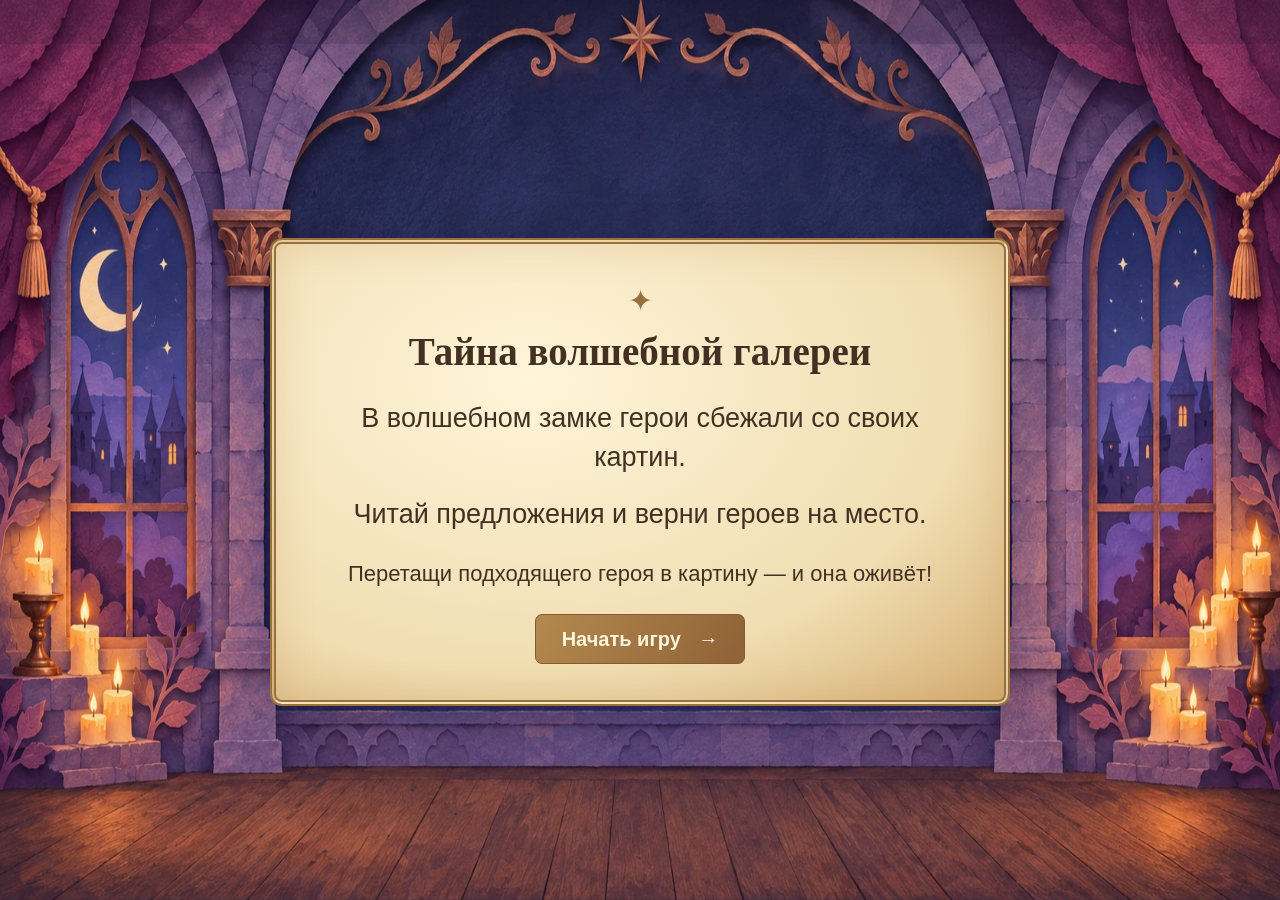
<file: index.html>
<!doctype html>
<html lang="ru"><head><meta charset="utf-8"><meta name="viewport" content="width=device-width,initial-scale=1"><meta name="theme-color" content="#211d37"><title>Тайна волшебной галереи</title><link rel="stylesheet" href="style.css?v=9"></head>
<body><div class="ambience"></div><div class="grain"></div><header><div class="tools"><button id="resetBtn" class="icon-button" aria-label="Начать заново" title="Начать заново" hidden>↺</button></div></header>
<main>
<section id="intro" aria-labelledby="introTitle"><div class="parchment"><span class="parchment-star" aria-hidden="true">✦</span><h1 id="introTitle">Тайна волшебной галереи</h1><p>В волшебном замке герои сбежали со своих картин.</p><p>Читай предложения и верни героев на место.</p><p class="intro-action">Перетащи подходящего героя в картину — и она оживёт!</p><button id="startBtn" class="gold-button">Начать игру <span>→</span></button></div></section>
<section id="game" aria-label="Игровое задание" hidden><div id="reading" class="reading"><h2 id="sentence"></h2></div><div class="play-layout"><div class="frame-wrap"><div id="frame" class="painting-frame" role="button" tabindex="0" aria-label="Пустая картина. Поместить выбранного героя"><div id="canvas" class="canvas"></div></div></div><aside class="choices-panel"><div id="choices" class="choices"></div></aside></div><div class="bottom"><button id="nextBtn" class="gold-button" hidden>Далее <span>→</span></button></div></section>
</main>
<dialog id="finishDialog" class="parchment" aria-labelledby="finishTitle"><span class="parchment-star" aria-hidden="true">✦</span><h2 id="finishTitle">Ты отлично справился!</h2><p>Хочешь ещё?</p><div class="dialog-actions"><button id="againBtn" class="gold-button">Да, ещё!</button><button id="finishNoBtn" class="paper-button">Пока нет</button></div></dialog>
<dialog id="resetDialog"><h2>Начать заново?</h2><p>Картины снова станут пустыми, а задания перемешаются.</p><div class="dialog-actions"><button id="cancelReset" class="quiet">Продолжить игру</button><button id="confirmReset" class="gold-button">Начать заново</button></div></dialog>
<script src="art.js?v=9"></script><script src="app.js?v=9"></script></body></html>
</file>
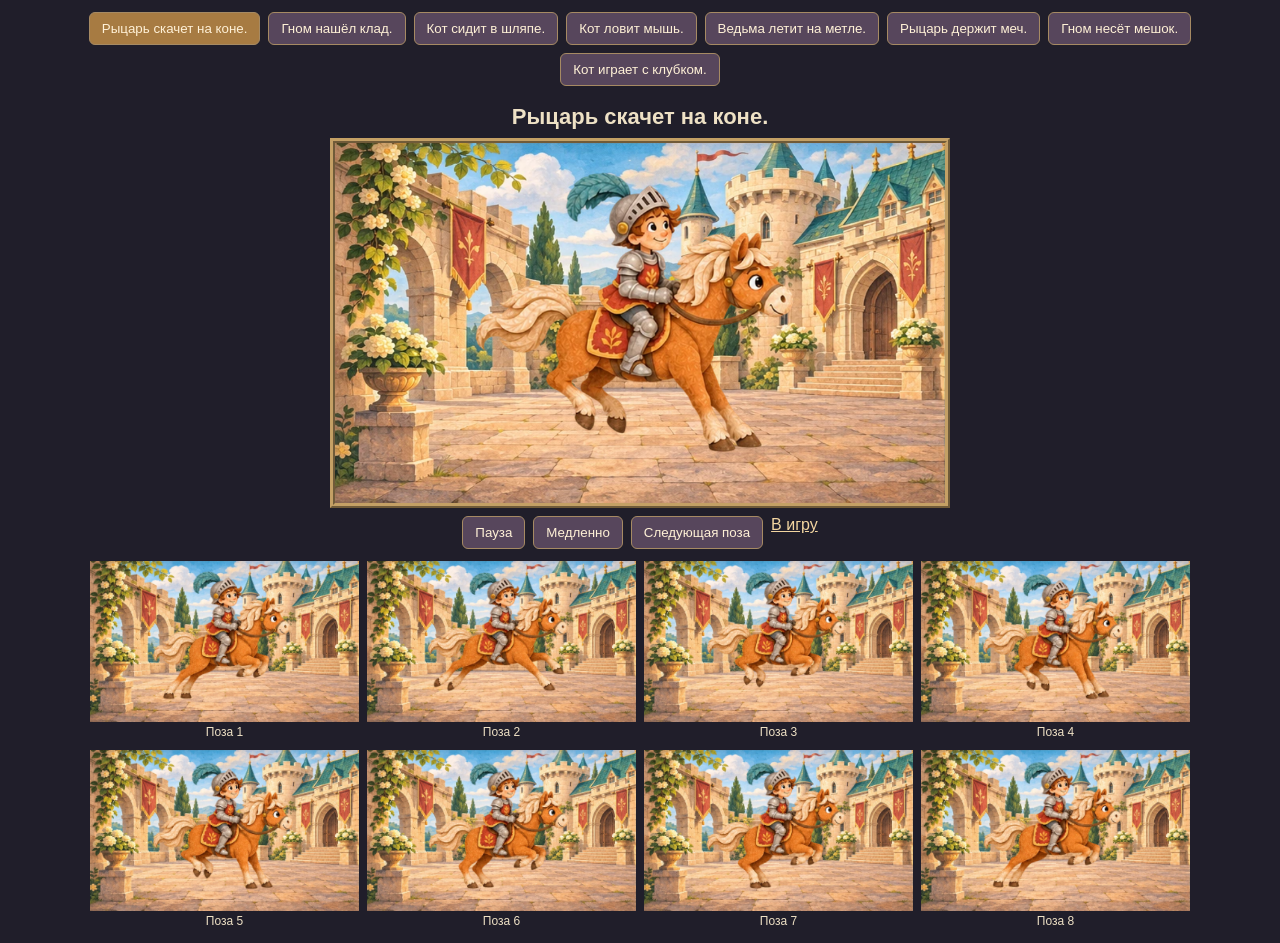
<file: animation-review.html>
<!doctype html><html lang="ru"><head><meta charset="utf-8"><meta name="viewport" content="width=device-width,initial-scale=1"><title>Проверка восьми анимаций</title><style>*{box-sizing:border-box}body{margin:0;background:#201e2a;color:#eee1c5;font:16px Arial,sans-serif}header{padding:12px;display:flex;flex-wrap:wrap;gap:8px;justify-content:center}button{background:#57465c;color:#fff1d7;border:1px solid #a68a63;padding:8px 12px;border-radius:6px;cursor:pointer}button[aria-pressed=true]{background:#a77b42}main{text-align:center}h1{font-size:22px;margin:6px}#stage{width:min(620px,90vw);aspect-ratio:720/430;display:block;margin:8px auto;border:5px ridge #c4a065}#frames{display:grid;grid-template-columns:repeat(4,1fr);max-width:1100px;margin:12px auto;gap:8px}figure{margin:0}figure canvas{width:100%;display:block}figcaption{font-size:12px;padding:3px}.controls{display:flex;gap:8px;justify-content:center}a{color:#f3d6a1}@media(max-width:650px){#frames{grid-template-columns:repeat(2,1fr)}}</style></head><body><header id="scenes"></header><main><h1 id="title"></h1><canvas id="stage" width="1080" height="645"></canvas><div class="controls"><button id="play">Пауза</button><button id="slow">Медленно</button><button id="step">Следующая поза</button><a href="index.html?v=8">В игру</a></div><section id="frames" aria-label="Все позы выбранной сцены"></section></main><script src="art.js?v=8"></script><script>
const reviewNames={knightHorse:'Рыцарь скачет на коне.',dwarfTreasure:'Гном нашёл клад.',catHat:'Кот сидит в шляпе.',catMouse:'Кот ловит мышь.',witchFly:'Ведьма летит на метле.',knightSword:'Рыцарь держит меч.',dwarfBag:'Гном несёт мешок.',catYarn:'Кот играет с клубком.'};let chosen='knightHorse',paused=false,slow=false,pose=0,elapsed=0,previous=0,drawn=false;const stage=document.getElementById('stage');
function draw(canvas,time,index){const ctx=canvas.getContext('2d');ctx.setTransform(canvas.width/720,0,0,canvas.height/430,0,0);ctx.clearRect(0,0,720,430);paintFlipbook(ctx,chosen,time,index)}
function thumbnails(){document.getElementById('frames').innerHTML='';for(let i=0;i<flipbooks[chosen].frames;i++){const f=document.createElement('figure'),c=document.createElement('canvas'),label=document.createElement('figcaption');c.width=360;c.height=215;label.textContent='Поза '+(i+1);f.append(c,label);document.getElementById('frames').append(f);draw(c,0,i)}}
function choose(name){chosen=name;elapsed=0;pose=0;drawn=false;document.getElementById('title').textContent=reviewNames[name];document.querySelectorAll('#scenes button').forEach(b=>b.setAttribute('aria-pressed',String(b.dataset.scene===name)))}
for(const [id,label]of Object.entries(reviewNames)){const b=document.createElement('button');b.textContent=label;b.dataset.scene=id;b.onclick=()=>choose(id);document.getElementById('scenes').append(b)}
document.getElementById('play').onclick=()=>{paused=!paused;document.getElementById('play').textContent=paused?'Играть':'Пауза'};document.getElementById('slow').onclick=()=>{slow=!slow;document.getElementById('slow').textContent=slow?'Обычная скорость':'Медленно'};document.getElementById('step').onclick=()=>{paused=true;pose=(pose+1)%flipbooks[chosen].frames;document.getElementById('play').textContent='Играть'};
choose(chosen);function reviewTick(now){const dt=previous?Math.min((now-previous)/1000,.1):0;previous=now;if(paintReady){if(!drawn){thumbnails();drawn=true}if(!paused)elapsed+=dt*(slow?.4:1);draw(stage,elapsed,paused?pose:undefined)}requestAnimationFrame(reviewTick)}requestAnimationFrame(reviewTick);
</script></body></html>
</file>
<file: style.css>
:root{color-scheme:dark;--cream:#f4e9d6;--gold:#ddbb81}*{box-sizing:border-box}html,body{margin:0;width:100%;height:100%;overflow:hidden}body{height:100dvh;background:#29253e;color:var(--cream);font:16px/1.4 'Trebuchet MS',Arial,sans-serif;display:grid;grid-template-rows:44px minmax(0,1fr)}button{font:inherit;color:inherit;cursor:pointer;border:0;-webkit-tap-highlight-color:transparent}button:focus-visible,[tabindex]:focus-visible{outline:3px solid #f6d49c;outline-offset:3px}[hidden]{display:none!important}.ambience{position:fixed;inset:0;z-index:-2;background:url('assets/gallery.webp') center/100% 100% no-repeat}.grain{pointer-events:none}.game-name{font:clamp(12px,1.5vw,19px) Georgia,serif;color:#ead7b1}header{display:flex;align-items:center;justify-content:space-between;gap:12px;padding:6px 24px;background:#221a332b}.tools{display:flex;align-items:center;gap:10px}.quiet,.icon-button{background:#272039bb;border:1px solid #bda17366;border-radius:7px;padding:6px 12px;font-size:12px}.icon-button{font-size:23px;padding:0 11px}.quiet:hover,.icon-button:hover{background:#57415b}main{width:100%;height:100%;min-height:0;padding:0 12px}#game{height:100%;display:grid;grid-template-rows:12% minmax(0,1fr) 7%;position:relative}.reading{align-self:center;text-align:center;width:min(90%,770px);margin:auto}.steps{display:none}.reading h2{margin:0;padding:8px 16px;color:#30243c;background:linear-gradient(110deg,#f6e9cb,#e9d2a9);border:4px double #997348;border-radius:8px;font-size:clamp(24px,min(3.5vw,4.8dvh),42px);font-weight:600;line-height:1.2;box-shadow:0 4px 15px #140d2455}.play-layout{min-height:0;display:grid;grid-template-rows:minmax(0,72%) minmax(0,28%);justify-items:center;align-items:center;gap:0}.frame-wrap{height:100%;max-width:100%;aspect-ratio:1.5;position:relative;display:grid;place-items:center;padding-top:4px}.frame-wrap:before{content:'';position:absolute;top:0;left:50%;width:5px;height:12px;background:#b39164;box-shadow:0 2px 3px #000;z-index:0}.painting-frame{width:100%;position:relative;aspect-ratio:1.5;background:transparent;filter:drop-shadow(3px 10px 6px #100a2399);isolation:isolate}.painting-frame:before{content:'';position:absolute;inset:0;background:url('assets/frame.webp') center/100% 100% no-repeat;pointer-events:none;z-index:3}.frame-crest,.corner{display:none}.canvas{position:absolute;left:13.5%;top:21.4%;width:73%;height:61.6%;background:radial-gradient(ellipse,#57445e,#31263f);overflow:hidden;display:grid;place-items:center}.raster-scene{display:block;width:100%;height:100%}.empty-symbol{font-size:clamp(30px,6dvh,60px);color:#d7b88666}.choices-panel{height:100%;width:min(85vw,600px);min-height:0;align-self:stretch}.choices{display:flex;justify-content:center;align-items:stretch;height:100%;gap:clamp(16px,4vw,55px)}.choice{padding:0;background:none;border:0;box-shadow:none;border-radius:0;width:30%;max-width:160px;min-width:0;position:relative;touch-action:none;user-select:none;transition:filter .2s,transform .2s}.choice .raster-scene{width:100%;height:100%;object-fit:cover;pointer-events:none}.choice:hover,.choice.selected{filter:drop-shadow(0 0 7px #f8d9a1);transform:translateY(-3px)}.choice:disabled{cursor:default}.choice.correct{visibility:hidden;pointer-events:none}.choice.returning{animation:return .45s}.bottom{display:flex;align-items:center;justify-content:center;min-height:0}.gold-button{background:linear-gradient(120deg,#efdab0,#cfa16b);color:#362737;border:1px solid #f1dfb7;border-radius:7px;padding:5px 20px;font-size:14px;font-weight:bold;white-space:nowrap}.gold-button span{margin-left:12px}.gold-button:hover{filter:brightness(1.08)}.painting-frame.over{filter:drop-shadow(0 0 18px #f6d69c)}.painting-frame.restored{animation:restore 1.4s}.restored .canvas canvas{animation:appear 1.2s}.drag-ghost{position:fixed;width:120px;height:160px;z-index:50;pointer-events:none;transform:translate(-50%,-50%) rotate(-3deg)}.drag-ghost canvas{object-fit:cover}#gallery{height:100%;display:grid;grid-template-rows:10% minmax(0,80%) 10%;text-align:center;align-items:center}.gallery-intro h2{font:clamp(24px,4dvh,36px) Georgia,serif;margin:0}.gallery-grid{display:flex;align-items:center;justify-content:center;gap:10px;min-height:0}.gallery-card{background:none;padding:0;width:32%;max-width:500px}.gallery-card p{margin:4px 0;font-size:clamp(12px,1.6vw,19px)}.gallery-card .raster-scene,#detailScene>.raster-scene{position:absolute;left:13.5%;top:21.4%;width:73%;height:61.6%}#backBtn{justify-self:center}dialog{background:linear-gradient(#211a39bb,#211a39bb),url('assets/gallery.webp') center/cover;color:var(--cream);border:1px solid #ae8a61;border-radius:14px;width:min(90vw,115dvh);max-height:96dvh;padding:24px;overflow:hidden;box-shadow:0 20px 70px #0008}dialog::backdrop{background:#151221bd;backdrop-filter:blur(6px)}dialog h2{text-align:center;font-size:clamp(20px,3.8dvh,28px);margin:0 24px 4px}.close{position:absolute;top:4px;right:12px;font-size:30px;background:none;z-index:5}.dialog-actions{display:flex;justify-content:center;gap:12px;margin-top:22px}#resetDialog{max-width:470px;padding:30px 20px}#resetDialog p{text-align:center}#detailScene{filter:none}@keyframes return{40%{transform:translateY(4px) rotate(-3deg)}70%{transform:rotate(2deg)}}@keyframes restore{35%{filter:drop-shadow(0 0 28px #ffe2a6)}}@keyframes appear{from{opacity:0;filter:brightness(1.7)}to{opacity:1;filter:brightness(1)}}@media(max-aspect-ratio:3/4){body{grid-template-rows:40px minmax(0,1fr)}header{padding:5px 12px}.game-name{max-width:48%;font-size:13px}.reading{width:96%}.reading h2{font-size:clamp(23px,5.5vw,33px);padding:10px 8px}#game{grid-template-rows:14% minmax(0,1fr) 8%}.play-layout{grid-template-rows:minmax(0,64%) minmax(0,36%)}.frame-wrap{width:100%;height:auto;align-self:center;max-height:100%;aspect-ratio:1.5}.choices-panel{height:min(100%,23dvh);align-self:center;width:96%}.choices{gap:8px}.choice{width:31%;max-width:140px}.gallery-grid{flex-direction:column;height:100%;gap:3px}.gallery-card{height:30%;width:auto;aspect-ratio:1.7}.gallery-card p{font-size:12px;margin:0}dialog{padding:27px 12px 15px}}@media(max-height:470px){body{grid-template-rows:30px minmax(0,1fr)}header{padding:2px 15px}.quiet{padding:3px 9px}.reading h2{font-size:23px;padding:3px 15px}#game{grid-template-rows:14% minmax(0,1fr) 9%}.play-layout{grid-template-rows:minmax(0,70%) minmax(0,30%)}.gold-button{font-size:12px;padding:3px 16px}.choices-panel{width:400px}}@media(prefers-reduced-motion:reduce){.restored,.restored .canvas canvas{animation:none}}
/* Explicit viewport geometry prevents intrinsic canvas size from expanding the stage. */
main{position:relative;min-width:0}#game{display:block;position:relative;min-width:0}.reading{position:absolute;top:1%;left:50%;transform:translateX(-50%);width:min(90%,770px);margin:0}.play-layout{display:contents}.frame-wrap{position:absolute;top:14%;left:50%;transform:translateX(-50%);width:min(92vw,78dvh);height:auto;max-width:100%;aspect-ratio:1.5;display:block;padding:0}.frame-wrap .painting-frame{width:100%;height:auto;aspect-ratio:1.5}.choices-panel{position:absolute;bottom:7%;left:50%;transform:translateX(-50%);height:20%;width:min(88vw,580px);max-height:none}.choices{height:100%;min-height:0}.choice{height:100%;max-height:100%;overflow:hidden}.choice .raster-scene{width:100%;height:100%;min-width:0;min-height:0}.bottom{position:absolute;bottom:0;left:0;width:100%;height:7%}.gallery-card{min-width:0}.gallery-grid{overflow:hidden}@media(max-aspect-ratio:3/4){.frame-wrap{top:21%;width:96vw;height:auto;max-height:none}.choices-panel{height:24%;bottom:9%}.reading{top:3%;width:96%}.bottom{height:8%}}@media(max-height:470px){.reading{top:0}.reading h2{font-size:21px}.frame-wrap{top:15%;width:min(80vw,73dvh)}.choices-panel{height:19%;bottom:9%}.bottom{height:9%}}
/* Decorative siblings must never participate in the page layout. */
body{display:block;position:relative;height:100vh;height:100dvh;min-height:0;isolation:isolate}
.ambience,.grain{position:fixed;inset:0;pointer-events:none}
.ambience{z-index:-2}.grain{z-index:-1}
header{position:absolute;left:0;right:0;top:0;height:44px;z-index:10}
main{position:absolute;left:0;right:0;top:44px;bottom:0;width:100%;height:auto;margin:0;min-height:0}
@media(max-aspect-ratio:3/4){header{height:40px}main{top:40px}}
@media(max-height:470px){header{height:30px}main{top:30px}}

/* Five living paintings per hall, bounded to the viewport. */
#gallery{grid-template-rows:8% minmax(0,76%) 7% 9%}.gallery-grid{display:grid;grid-template-columns:repeat(6,minmax(0,1fr));grid-template-rows:repeat(2,minmax(0,1fr));height:100%;width:min(1050px,94vw);margin:auto;gap:0 12px}.gallery-card{grid-column:span 2;width:100%;height:100%;max-width:none;display:flex;flex-direction:column;align-items:center;justify-content:center;min-height:0}.gallery-card:nth-child(4){grid-column:2 / span 2}.gallery-card .painting-frame{width:min(100%,35dvh);flex-shrink:0}.gallery-card p{font-size:clamp(12px,1.6dvh,18px);margin:0;line-height:1.2}.gallery-nav{display:flex;justify-content:center;gap:24px;height:100%;align-items:center}.gallery-nav button{min-width:45px}.choice .card-art{object-fit:contain}
@media(max-aspect-ratio:3/4){.gallery-grid{grid-template-columns:repeat(2,minmax(0,1fr));grid-template-rows:repeat(3,minmax(0,1fr));gap:4px}.gallery-card,.gallery-card:nth-child(4){grid-column:auto;aspect-ratio:auto}.gallery-card:last-child:nth-child(odd){grid-column:1 / -1;width:50%;justify-self:center}.gallery-card .painting-frame{width:min(100%,29dvh)}.gallery-card p{font-size:13px}}
/* One continuous story: parchment rules, fifteen paintings, final invitation. */
#intro{height:100%;display:grid;place-items:center;padding:20px}.parchment{position:relative;text-align:center;color:#443023;background:radial-gradient(ellipse at 35% 30%,#fff5d9 0%,#f0ddb1 65%,#d5ae73 100%);border:6px double #997140;border-radius:12px;box-shadow:0 14px 45px #130b2359,inset 0 0 38px #ad743c36;padding:clamp(22px,4dvh,45px) clamp(20px,4vw,48px)}#intro .parchment{width:min(740px,94vw)}.parchment h1{font:600 clamp(26px,3.6vw,39px)/1.15 Georgia,serif;margin:8px 0 24px}.parchment p{font-size:clamp(20px,2.5vw,27px);line-height:1.45;margin:18px 0}.parchment .intro-action{font-size:clamp(17px,2vw,22px);margin:24px 0}.parchment-star{color:#98703c;font-size:30px}.parchment .gold-button{padding:10px 26px;font-size:20px;background:linear-gradient(120deg,#b4894e,#8f6237);color:#fff5dd;border:1px solid #805b34}.paper-button{color:#62462e;background:transparent;border:1px solid #9d784c;border-radius:7px;padding:9px 22px;font-size:18px}#finishDialog{width:min(600px,92vw);max-height:94dvh}#finishDialog h2{font:600 clamp(25px,4vw,35px)/1.2 Georgia,serif;margin:12px 0}#finishDialog p{margin:20px 0}.parchment .dialog-actions{flex-wrap:wrap}
@media(max-height:550px){#intro{padding:8px}.parchment{padding:14px 24px}.parchment-star{font-size:20px}.parchment h1{font-size:25px;margin:4px 0 10px}.parchment p{font-size:19px;margin:10px 0}.parchment .intro-action{font-size:17px;margin:12px 0}.parchment .gold-button{font-size:17px;padding:7px 20px}}

header{justify-content:flex-end}
</file>
